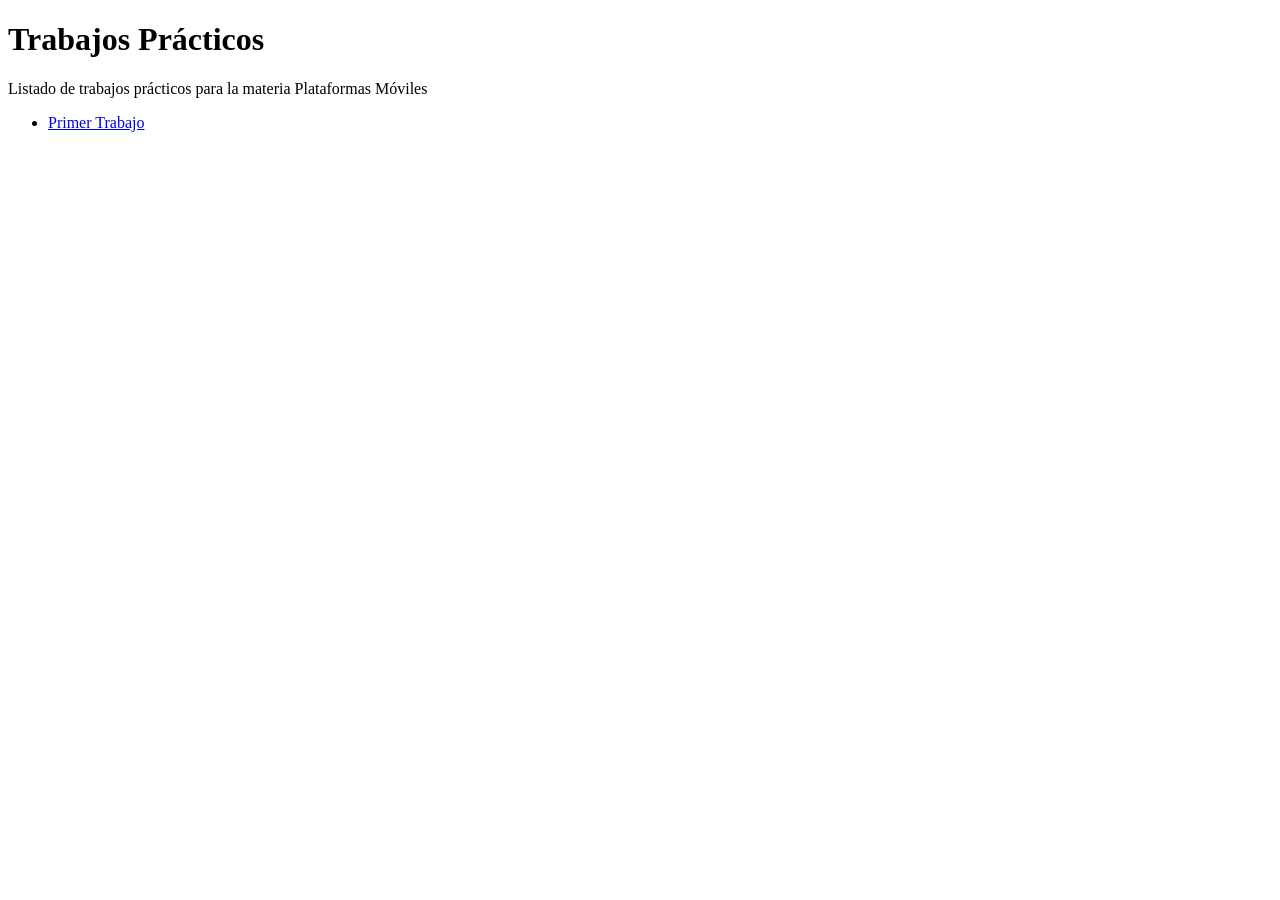
<file: index.html>
<!DOCTYPE html>
<html>
   <head>
      <title>Hola Mundo!</title>
   </head>
   <body>
     <h1>Trabajos Prácticos</h1>
     <p>Listado de trabajos prácticos para la materia Plataformas Móviles</p>
     <ul>
       <li><a href="tp-1/">Primer Trabajo</a></li>
     </ul>
   </body>
</html>
</file>
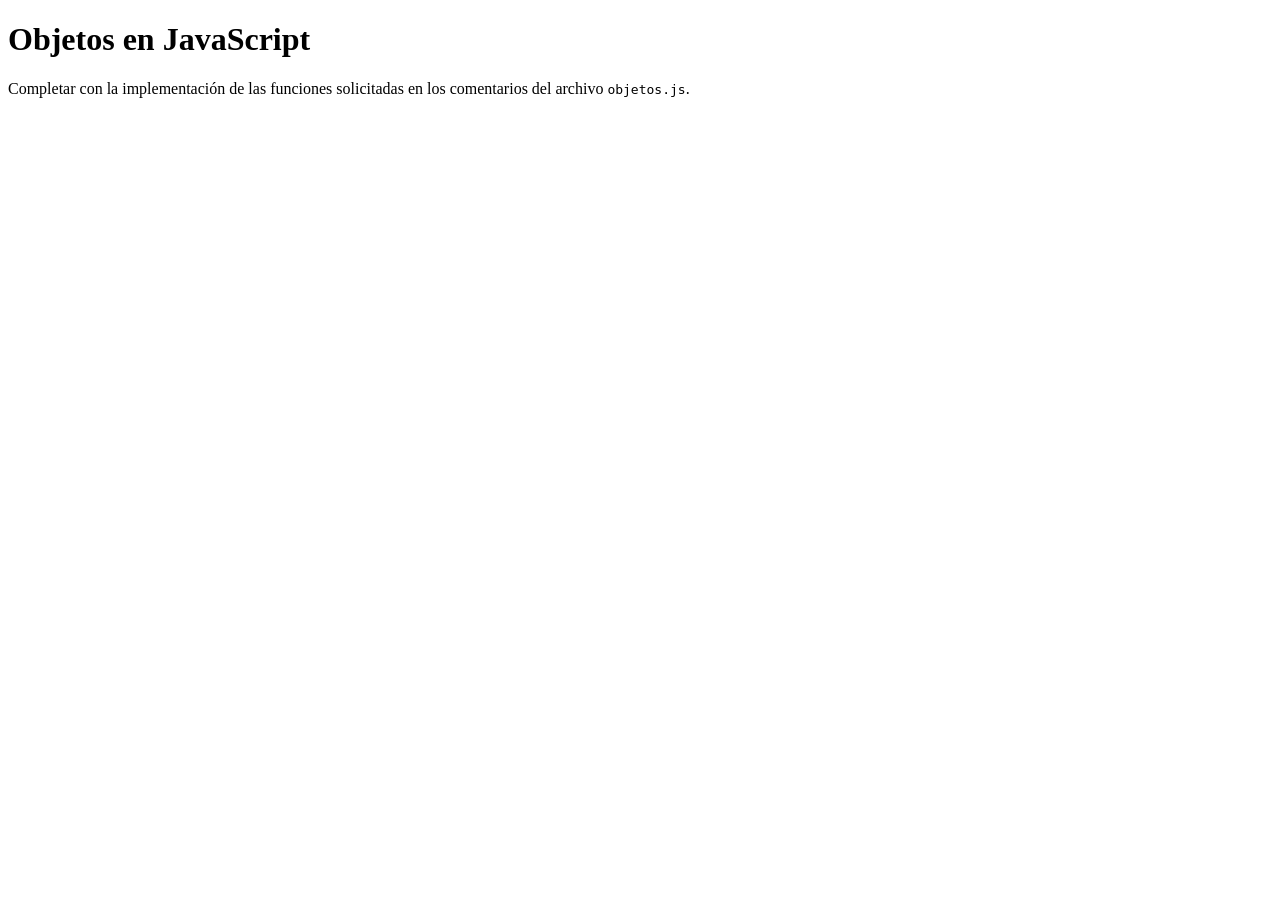
<file: tp-10/index.html>
<!DOCTYPE html>
<html>
<head>
    <meta charset="utf-8">
    <meta name="viewport" content="width=device-width, initial-scale=1">
    <title>Objetos en JavaScript</title>
</head>
<body>
    <h1>Objetos en JavaScript</h1>
    <p>Completar con la implementación de las funciones solicitadas en los comentarios del archivo <code>objetos.js</code>.</p>
    <script src="objetos.js"></script>
</body>
</html>
</file>
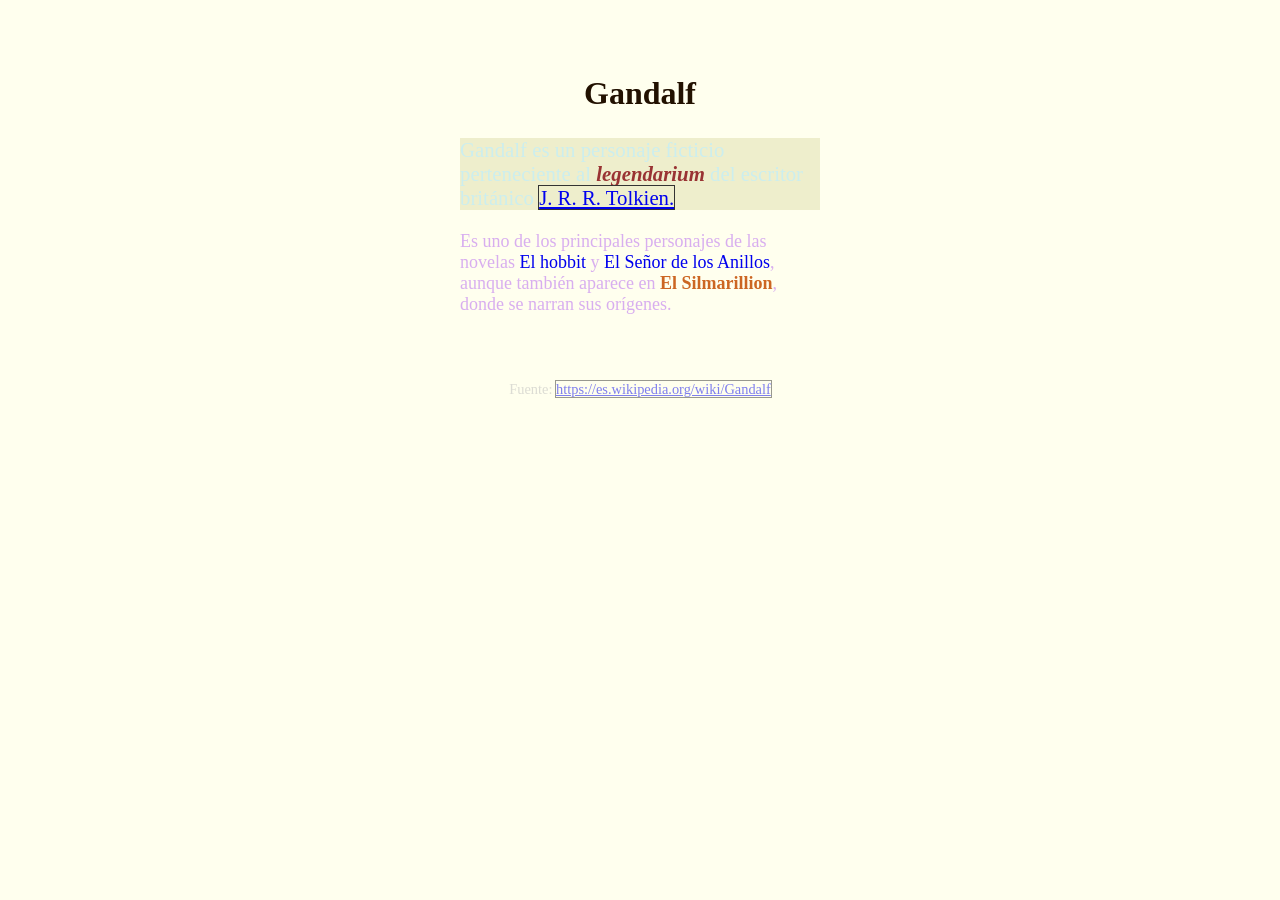
<file: tp-3/index.html>
<!DOCTYPE html>
<html lang="es">
<head>
        <meta charset="utf-8">
        <meta name="viewport" content="width=device-width, initial-scale=1">
        <title>TP3 - Especificidad CSS</title>
        <link rel="stylesheet" type="text/css" href="style.css">
        <style type="text/css">
                body {
                        font-size: 18px;
                        background-color: #ffe;
                        color: #210;
                }

                #contenedor {
                        max-width: 40ch;
                        margin: 2rem auto;
                        padding: 1rem;
                }

                h1 {
                        font-size: 2rem;
                        text-align: left;
                }

                p {
                        font-family: sans-serif;
                }

                #primer-parrafo {
                        font-size: 1.3rem;
                        background-color: #eec;
                }

                p.importante em {
                        font-weight: bold;
                        color: #144;
                }

                p.novelas a {
                        outline: none;
                        text-decoration: none;
                }
                p.novelas a:hover {
                        text-decoration: underline;
                        background-color: #ccd;
                }

                body p.fuente.parrafo {
                        color: #bbb !important;
                        font-size: 0.9rem;
                        opacity: 50%;
                        text-align: center;
                }
        </style>
</head>
<body>
        <article id="contenedor">
                <h1 class="titulo">Gandalf</h1>

                <p id="primer-parrafo" class="importante parrafo">
                        Gandalf es un personaje ficticio perteneciente al <em>legendarium</em> del escritor británico <a href="https://es.wikipedia.org/wiki/J._R._R._Tolkien">J. R. R. Tolkien.</a>
                </p>

                <p class="novelas parrafo">
                        Es uno de los principales personajes de las novelas <a href="https://es.wikipedia.org/wiki/El_hobbit">El hobbit</a> y <a href="https://es.wikipedia.org/wiki/El_Señor_de_los_Anillos">El Señor de los Anillos</a>, aunque también aparece en <span class="complicado" style="color: #622">El Silmarillion</span>, donde se narran sus orígenes.
                </p>
        </article>

        <p class="fuente parrafo">
                Fuente: <a href="https://es.wikipedia.org/wiki/Gandalf">https://es.wikipedia.org/wiki/Gandalf</a>
        </p>
</body>
</html>
</file>
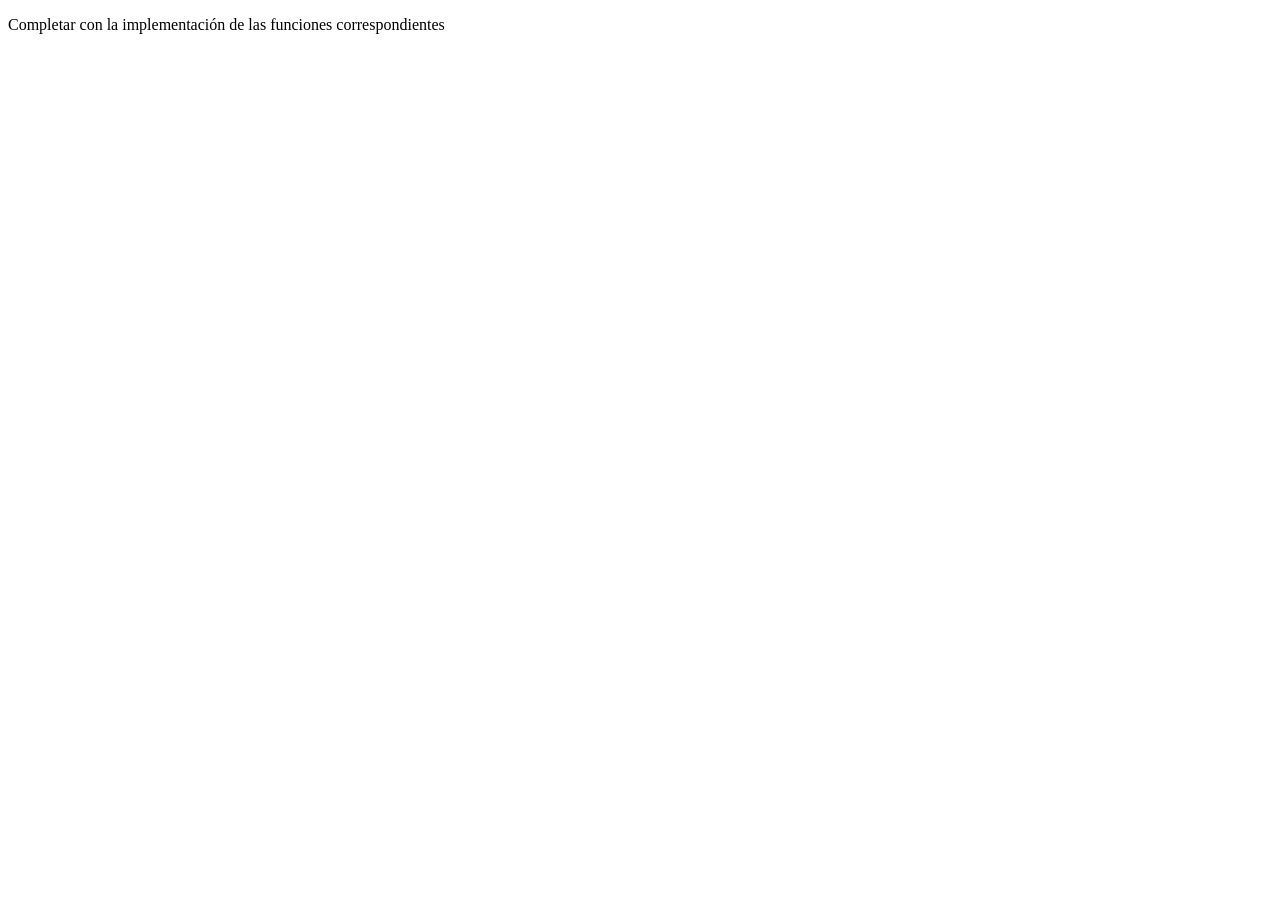
<file: tp-8/index.html>
<!DOCTYPE html>
<html>
<head>
        <meta charset="utf-8">
        <meta name="viewport" content="width=device-width, initial-scale=1">
        <title>TP-8: Funciones en JavaScript</title>
</head>
<body>
<p>Completar con la implementación de las funciones correspondientes</p>
<script type="text/javascript">
// Numeros

// 1- Implementar una función "suma" que retorne la suma de 2 numeros
// ejemplo: suma(2,3) retorna 5
function suma(num1, num2) {
    return num1 + num2;
}

console.log("Resultados de suma():")
console.log(suma(2,3)); // 5
console.log(suma(4,4)); // 8
console.log(suma(-10,10)); // 0


// 2- Implementar una función "elevarAlCubo" que eleve al cubo un numero
// ejemplo: elevarAlCubo(3) retorna 27

function elevarAlCubo(num){
    return num**3;
}

console.log("Resultados de elevarAlCubo():")
console.log(elevarAlCubo(3)); // 27
console.log(elevarAlCubo(99)); // 970299

// 3- Implementar una función "restoDivisionEntera" para devolver el resto de una división entera entre un dividendo y un divisor
// ejemplo: restoDivisionEntera(3,2) retorna 1

function restoDivisionEntera (dividendo,divisor){
    return dividendo % divisor;
}

console.log("Resultados de restoDivisionEntera():")
console.log(restoDivisionEntera(1,3)); // 1
console.log(restoDivisionEntera(2,3)); // 2
console.log(restoDivisionEntera(3,3)); // 0
console.log(restoDivisionEntera(4,3)); // 1


// 4- Implementar una función "numeroPi" para devolver el numero PI
// ejemplo: numeroPi() retorna 3,14...

function numeroPi() {
    return Math.PI; 
}

console.log("Resultado de numeroPi():")
console.log(numeroPi())


// 5- Implementar una función "numeroRandom" para devolver un número random (aleatorio)
// ejemplo: numeroRandom() retorna 0,123...

function numeroRandom(){
    return Math.random();
}

console.log("Resultados de numeroRandom():")
console.log(numeroRandom())
console.log(numeroRandom())
console.log(numeroRandom())


// 6- Implementar una función "numeroRandomDesdeHasta" para devolver un número random entre 2 valores recibidos como parámetros
// ejemplo: numeroRandomDesdeHasta(1,6) retorna 3

function numeroRandomDesdeHasta(a, b) {
    return Math.floor(Math.random() * (b - a + 1)) + a;
}


console.log("Resultados de numeroRandomDesdeHasta():")
console.log(numeroRandomDesdeHasta(1,6))
console.log(numeroRandomDesdeHasta(2,5))
console.log(numeroRandomDesdeHasta(3,4))


// 7- Implementar una función "esPar" que reciba un número como parámetro y devuelva verdadero si el número es par, o falso si es impar
// ejemplo: esPar(4) retorna true, esPar(5) retorna false

function esPar(Numero){
    return Numero % 2===0;
}

console.log("Resultados de esPar():")
console.log(esPar(4)); // true
console.log(esPar(5)); // false
console.log(esPar(0)); // true
console.log(esPar(-2)); // true


// 8- Implementar una función "esPositivo" que reciba un número y devuelva true si el número es positivo, o false si es negativo o cero
// ejemplo: esPositivo(4) retorna true, esPositivo(-3) retorna false

function esPositivo(num){
    return num > 0;
}

console.log("Resultados de esPositivo():")
console.log(esPositivo(4)); // true
console.log(esPositivo(-3)); // false
console.log(esPositivo(0)); // false

// 9- Implementar una función "clasificarNumero" que reciba un número y retorne un mensaje indicando si el número es par o impar, y si es positivo o negativo
// ejemplo: clasificarNumero(4) retorna "El número 4 es par y positivo."
// ejemplo: clasificarNumero(-3) retorna "El número -3 es impar y negativo."

function clasificarNumero(numero){
    let mensaje;
    if (numero % 2===0){
        console.log ("El numero es par")
    } else {
        console.log ("eL NUMERO ES IMPAR")
    }
    if (numero >0){
        console.log ("y positivo")
    }else {
        console.log ("y negativo")
    }
}

console.log("Resultados de clasificarNumero():")
console.log(clasificarNumero(4)); // "El número 4 es par y positivo."
console.log(clasificarNumero(-3)); // "El número -3 es impar y negativo."
console.log(clasificarNumero(0)); // "El número 0 es par y no positivo."

// Cadenas de Caracteres

// 10- Implementar una función "transformarMayuscula" que transforme a mayúscula la cadena de caracteres recibida como parámetro
// ejemplo: transformarMayuscula("Plataformas Móviles") retorna "PLATAFORMAS MÓVILES"

function transformarMayuscula(texto){
    return texto.toUpperCase();
}

console.log("Resultados de transformarMayuscula():")
console.log(transformarMayuscula("Plataformas Móviles"))
console.log(transformarMayuscula("hola mundo"))
console.log(transformarMayuscula("abc"))


// 11- Implementar una función "primeraLetra" que nos devuelva la inicial de la cadena de caracteres recibida como parámetro
// ejemplo: primeraLetra("Plataformas") retorna "P"


function primeraLetra(texto){
    return texto.charAt(0).toLowerCase();
}

console.log("Resultados de primeraLetra():")
console.log(primeraLetra("Plataformas Móviles"))
console.log(primeraLetra("hola mundo"))
console.log(primeraLetra("abc"))


// 12- Implementar una función "sinPrimeraLetra" que nos devuelva la cadena de caracteres recibida como parámetro sin la primera letra
// ejemplo: sinPrimeraLetra("Plataformas") retorna "lataformas"

function sinPrimeraLetra(sin){
    return sin.substring(1);
}

console.log("Resultados de sinPrimeraLetra():")
console.log(sinPrimeraLetra("Plataformas Móviles"))
console.log(sinPrimeraLetra("hola mundo"))
console.log(sinPrimeraLetra("abc"))


// 13- Implementar una función "primeraLetraMayuscula" que devuelve la cadena de caracteres recibida, pero  con su primera letra en mayúscula
// ejemplo: primeraLetraMayuscula("plataformas") retorna "Plataformas"

function primeraLetraMayuscula(prim){
    return prim.charAt(0). toUpperCase ();
}

console.log("Resultados de primeraLetraMayuscula():")
console.log(primeraLetraMayuscula("plataformas móviles"))
console.log(primeraLetraMayuscula("hola mundo"))
console.log(primeraLetraMayuscula("abc"))


// 14- Implementar una función "terminaCon" que devuelve verdadero o falso si la palabra termina con la terminación recibida
// ejemplo: terminaCon("plataformas", "mas") retorna true

function terminaCon(palabra, terminacion) {
    return palabra.endsWith(terminacion);
}

console.log("Resultados de terminaCon():")
console.log(terminaCon("hola", "a")); // true
console.log(terminaCon("hola", "o")); // false
console.log(terminaCon("plataformas", "mas")); // true
console.log(terminaCon("plataformas", "más")); // false

// 15- Implementar una función "palabraInvertida" que devuelva la palabra invertida
// ejemplo: palabraInvertida("hola") retorna "aloh";

function palabraInvertida(texto) {
    return texto.split("").reverse().join("");
}

console.log("Resultados de palabraInvertida():")
console.log(palabraInvertida("plataformas móviles"))
console.log(palabraInvertida("hola mundo"))
console.log(palabraInvertida("abc"))

</script>
</body>
</html>
</file>
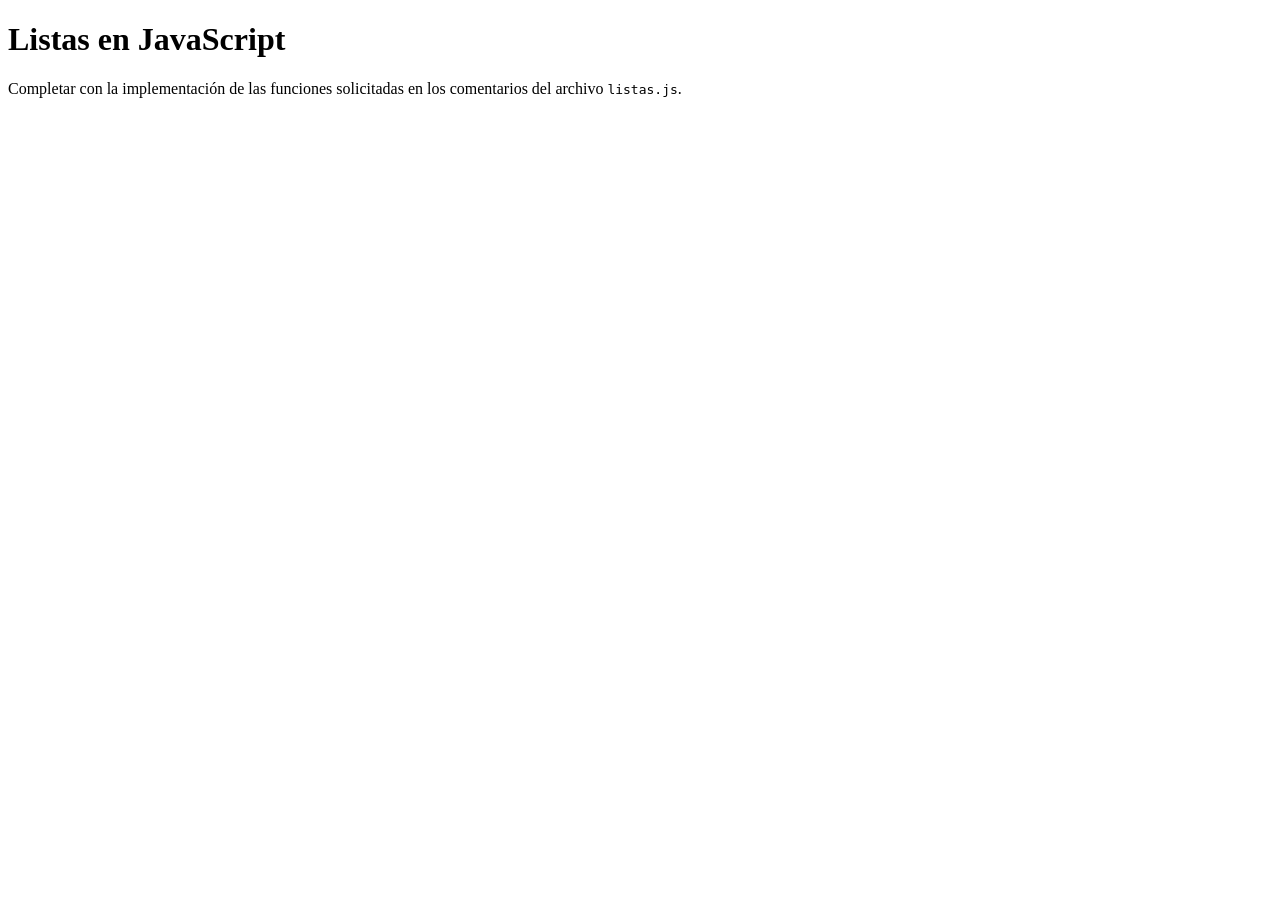
<file: tp-9/index.html>
<!DOCTYPE html>
<html>
<head>
	<meta charset="utf-8">
	<meta name="viewport" content="width=device-width, initial-scale=1">
	<title>Listas en JavaScript</title>
</head>
<body>
    <h1>Listas en JavaScript</h1>
    <p>Completar con la implementación de las funciones solicitadas en los comentarios del archivo <code>listas.js</code>.</p>
    <script src="listas.js"></script>
</body>
</html>
</file>
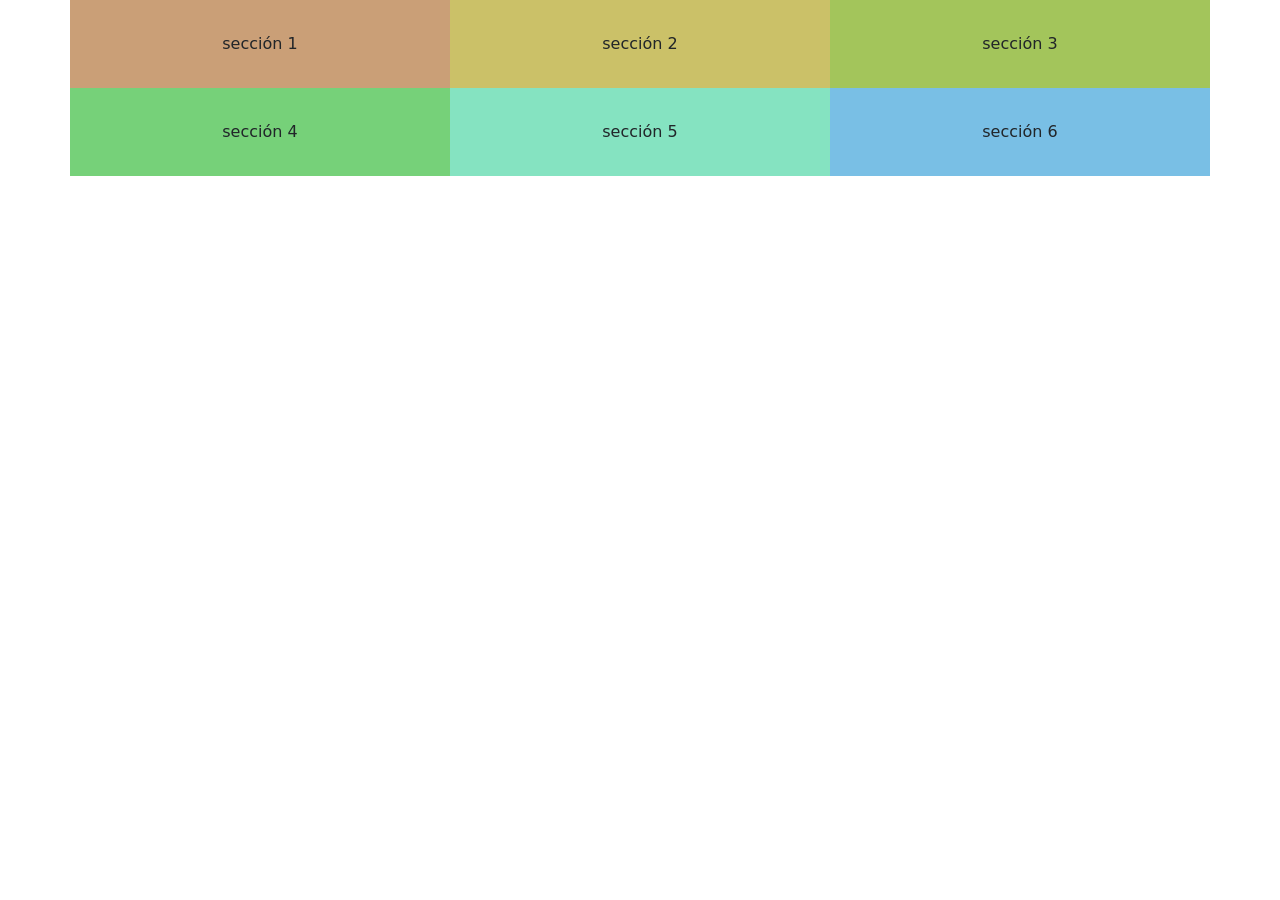
<file: tp-6/Layout-1.html>
<!DOCTYPE html>
<html lang="es">
<head>
    <meta charset="UTF-8">
    <meta http-equiv="X-UA-Compatible" content="IE=edge">
    <meta name="viewport" content="width=device-width, initial-scale=1.0">
    <title>Layout N-1</title>
    <style>
        .content {padding: 2em 0.5em; text-align: center;}
        .s1 {background-color: #ca9f77;}
        .s2 {background-color: #cbc168;}
        .s3 {background-color: #a3c55b;}
        .s4 {background-color: #76d179;}
        .s5 {background-color: #85e3c1;}
        .s6 {background-color: #79bfe5;}
    </style>
    <link href="https://cdn.jsdelivr.net/npm/bootstrap@5.3.8/dist/css/bootstrap.min.css" rel="stylesheet" integrity="sha384-sRIl4kxILFvY47J16cr9ZwB07vP4J8+LH7qKQnuqkuIAvNWLzeN8tE5YBujZqJLB" crossorigin="anonymous">
</head>
<body>
    <div class="container-sm g-0">
        <div class="row g-0">
            <div class="col-sm-12 col-md-6 col-lg-4">
                <div class="content s1">sección 1</div>
            </div>
            <div class="col-sm-12 col-md-6 col-lg-4">
                <div class="content s2">sección 2</div>
            </div>
            <div class="col-sm-12 col-md-6 col-lg-4">
                <div class="content s3">sección 3</div>
            </div>
            <div class="col-sm-12 col-md-6 col-lg-4">
                <div class="content s4">sección 4</div>
            </div>
            <div class="col-sm-12 col-md-6 col-lg-4">
                <div class="content s5">sección 5</div>
            </div>
            <div class="col-sm-12 col-md-6 col-lg-4">
                <div class="content s6">sección 6</div>
            </div>
        </div>
    </div>
    <script src="https://cdn.jsdelivr.net/npm/bootstrap@5.3.8/dist/js/bootstrap.bundle.min.js" integrity="sha384-FKyoEForCGlyvwx9Hj09JcYn3nv7wiPVlz7YYwJrWVcXK/BmnVDxM+D2scQbITxI" crossorigin="anonymous"></script>
</body>
</html>
</file>
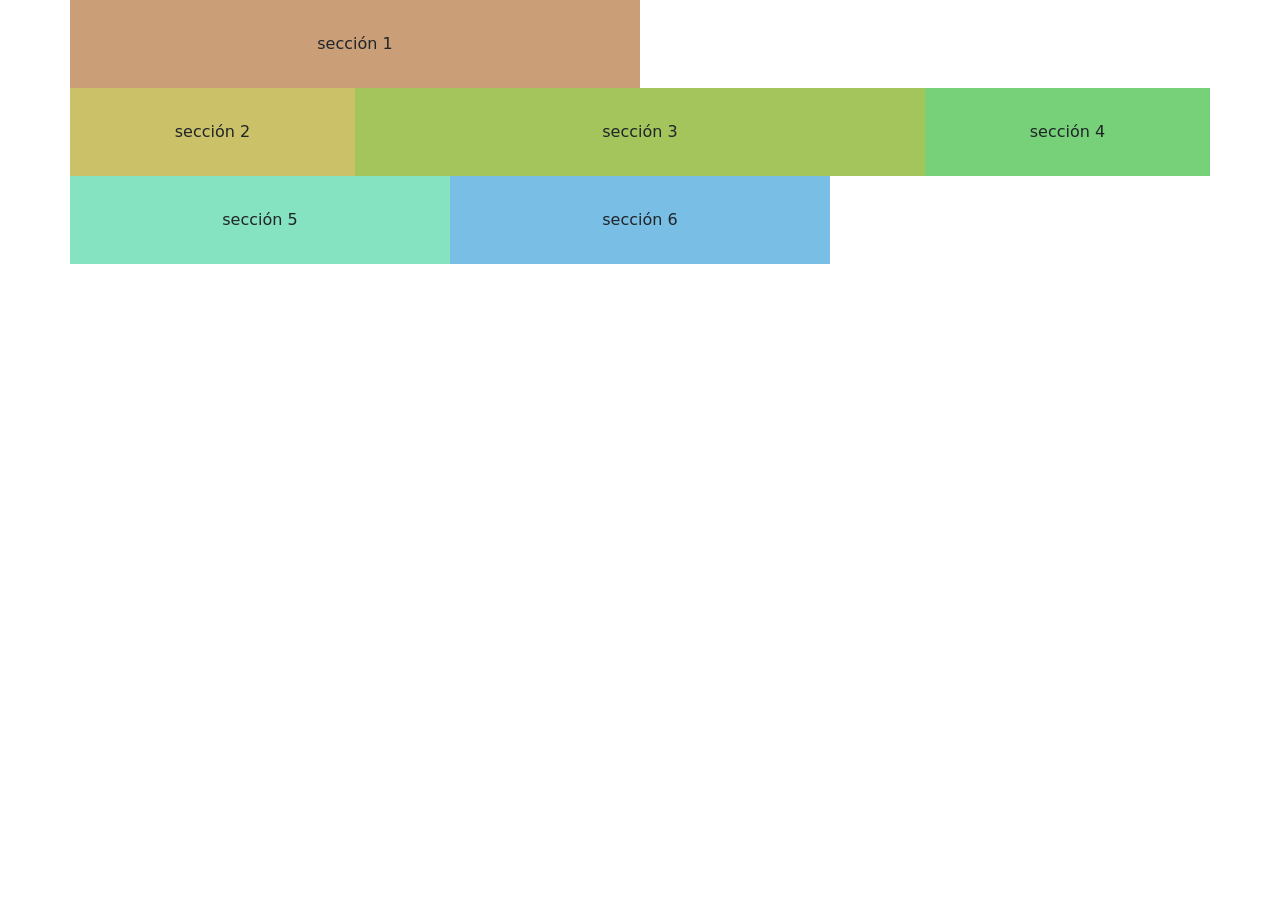
<file: tp-6/Layout-2.html>
<!DOCTYPE html>
<html lang="es">
<head>
    <meta charset="UTF-8">
    <meta http-equiv="X-UA-Compatible" content="IE=edge">
    <meta name="viewport" content="width=device-width, initial-scale=1.0">
    <title>Layout N-2</title>
    <style>
        .content {padding: 2em 0.5em; text-align: center;}
        .s1 {background-color: #ca9f77;}
        .s2 {background-color: #cbc168;}
        .s3 {background-color: #a3c55b;}
        .s4 {background-color: #76d179;}
        .s5 {background-color: #85e3c1;}
        .s6 {background-color: #79bfe5;}
    </style>
<link href="https://cdn.jsdelivr.net/npm/bootstrap@5.3.8/dist/css/bootstrap.min.css" rel="stylesheet" integrity="sha384-sRIl4kxILFvY47J16cr9ZwB07vP4J8+LH7qKQnuqkuIAvNWLzeN8tE5YBujZqJLB" crossorigin="anonymous">
</head>
<body>
    <div class="container-sm g-0">
        <div class="row g-0">
            <div class="col-12 col-md-6">
                <div class="content s1">sección 1</div>
            </div>
            <div class="w-100"></div>
            <div class="col-12 col-md-4 col-lg-3">
                <div class="content s2">sección 2</div>
            </div>
            <div class="col-12 col-md-4 col-lg-6">
                <div class="content s3">sección 3</div>
            </div>
            <div class="col-12 col-md-4 col-lg-3">
                <div class="content s4">sección 4</div>
            </div>
            <div class="col-12 col-md-4">
                <div class="content s5">sección 5</div>
            </div>
            <div class="col-12 col-md-4">
                <div class="content s6">sección 6</div>
            </div>
        </div>
    </div>
    <script src="https://cdn.jsdelivr.net/npm/bootstrap@5.3.8/dist/js/bootstrap.bundle.min.js" integrity="sha384-FKyoEForCGlyvwx9Hj09JcYn3nv7wiPVlz7YYwJrWVcXK/BmnVDxM+D2scQbITxI" crossorigin="anonymous"></script>
</body>
</html>
</file>
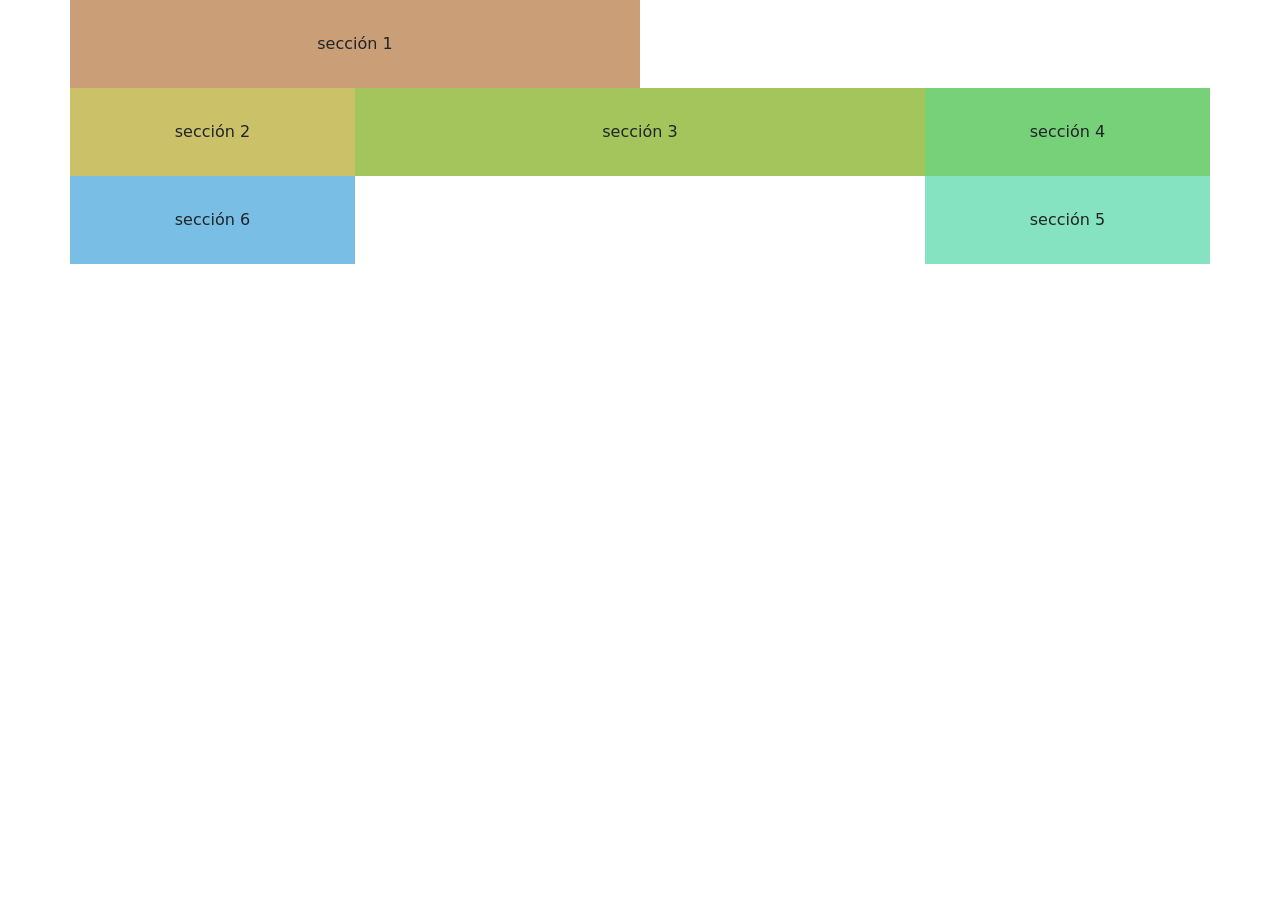
<file: tp-6/Layout-3.html>
<!DOCTYPE html>
<html lang="es">
<head>
    <meta charset="UTF-8">
    <meta http-equiv="X-UA-Compatible" content="IE=edge">
    <meta name="viewport" content="width=device-width, initial-scale=1.0">
    <title>Layout N-3</title>
    <style>
        .content {padding: 2em 0.5em; text-align: center;}
        .s1 {background-color: #ca9f77;}
        .s2 {background-color: #cbc168;}
        .s3 {background-color: #a3c55b;}
        .s4 {background-color: #76d179;}
        .s5 {background-color: #85e3c1;}
        .s6 {background-color: #79bfe5;}
    </style>
    <link href="https://cdn.jsdelivr.net/npm/bootstrap@5.3.8/dist/css/bootstrap.min.css" rel="stylesheet" integrity="sha384-sRIl4kxILFvY47J16cr9ZwB07vP4J8+LH7qKQnuqkuIAvNWLzeN8tE5YBujZqJLB" crossorigin="anonymous">
</head>
<body>
    <div class="container-sm g-0">
        <div class="row g-0">
            <div class="col-sm-6">
                <div class="content s1">sección 1</div>
            </div>
            <div class="w-100"></div>
            <div class="col-sm-12 col-md-4 col-lg-3">
                <div class="content s2">sección 2</div>
            </div>
            <div class="col-sm-12 col-md-4 col-lg-6">
                <div class="content s3">sección 3</div>
            </div>
            <div class="col-sm-12 col-md-4 col-lg-3">
                <div class="content s4">sección 4</div>
            </div>
            <div class="col-sm-12 col-md-6 col-lg-3 offset-lg-6 order-lg-2">
                <div class="content s5">sección 5</div>
            </div>
            <div class="col-sm-12 col-md-6 col-lg-3  order-lg-1">
                <div class="content s6">sección 6</div>
            </div>
        </div>
    </div>
    <script src="https://cdn.jsdelivr.net/npm/bootstrap@5.3.8/dist/js/bootstrap.bundle.min.js" integrity="sha384-FKyoEForCGlyvwx9Hj09JcYn3nv7wiPVlz7YYwJrWVcXK/BmnVDxM+D2scQbITxI" crossorigin="anonymous"></script>
</body>
</html>
</file>
<file: tp-3/style.css>
h1.titulo {
font-size: 2rem;
text-align: center;
}

p#primer-parrafo.importante.parrafo{
    font-family: serif;
}

p.novelas.parrafo{
    font-family: serif;
}

p.fuente.parrafo{
    font-family: serif;
}

p#primer-parrafo.importante.parrafo{
    color: #cee;
}

p#primer-parrafo.importante.parrafo em{
    color: #933;
}

a{
    outline: 1px solid #333
}

p.fuente.parrafo{
    opacity: 100%;
}

p{
    color: rgba(190, 120, 240, 0.6);
}

p.fuente.parrafo{
    color: #000;
}

p.novelas.parrafo span.complicado{
    font-weight: bold;
    color: #C62 !important; 
}
</file>
